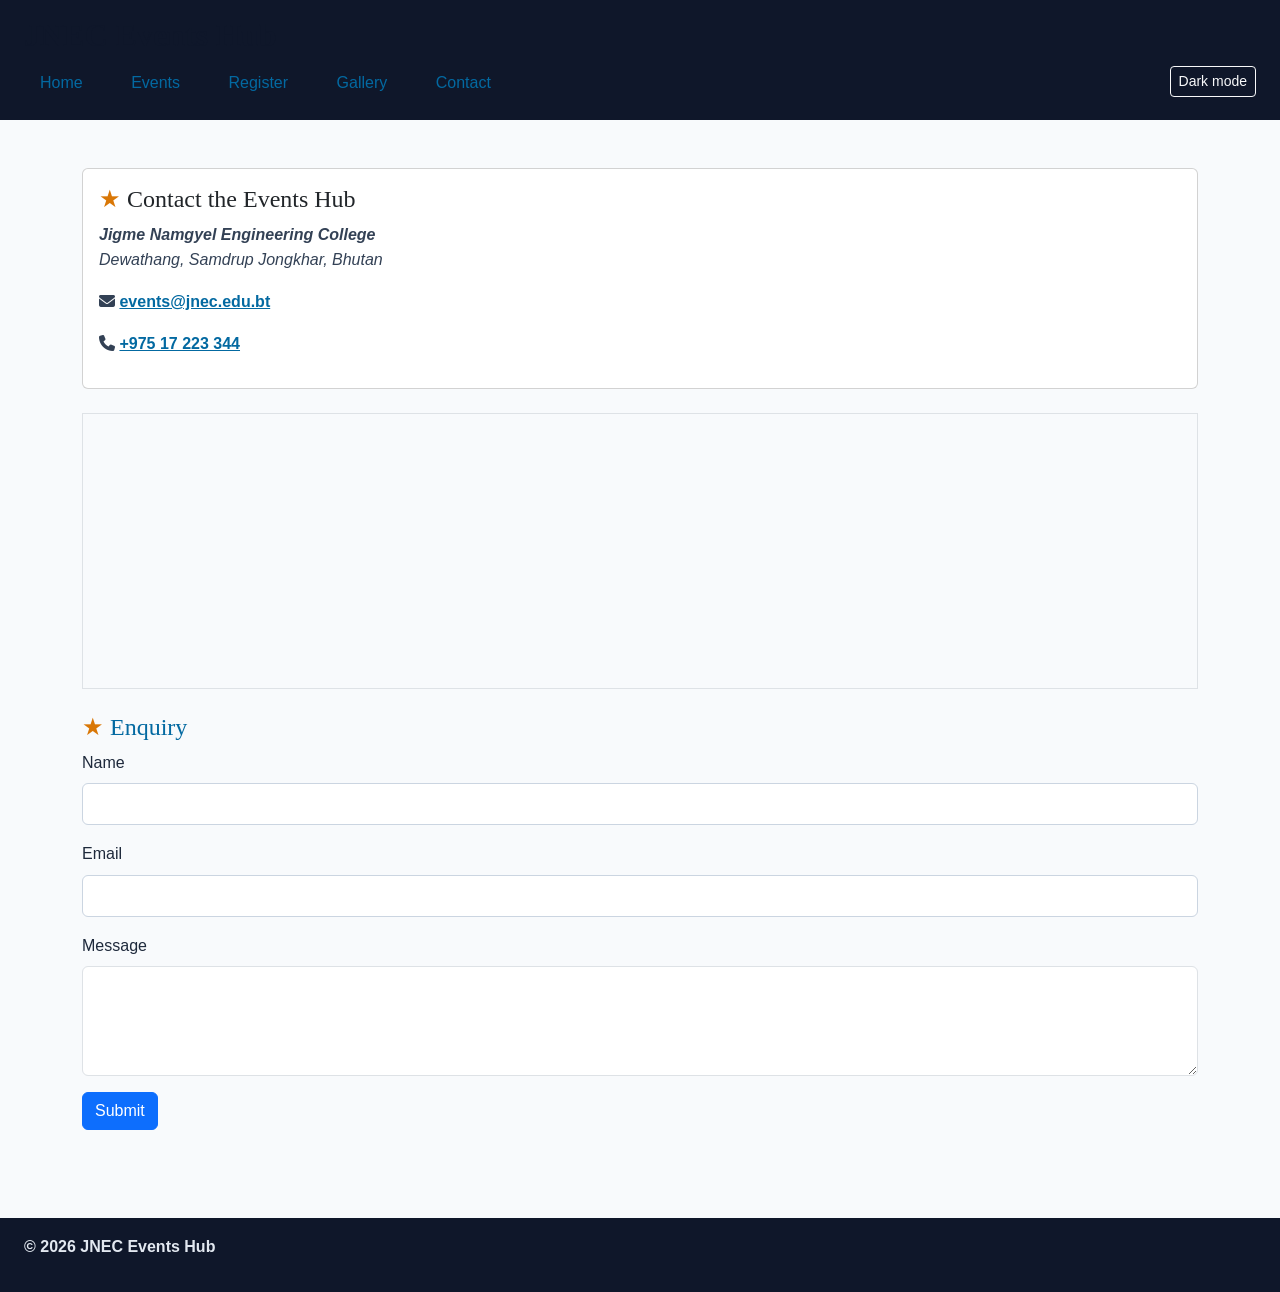
<file: contact.html>
<!DOCTYPE html> 
 <html lang="en"> 
 <head> 
   <meta charset="UTF-8"> 
   <meta name="viewport" content="width=device-width, initial-scale=1.0"> 
   <title>JNEC Events Hub — Contact</title> 
   <link 
href="https://cdn.jsdelivr.net/npm/bootstrap@5.3.3/dist/css/bootstrap.min.css" 
rel="stylesheet"> 
   <link rel="stylesheet" 
href="https://cdnjs.cloudflare.com/ajax/libs/font-awesome/6.5.2/css/all.min.css"> 
   <link rel="stylesheet" href="css/styles.css"> 
 </head> 
 <body> 
   <header id="top"> 
  <h1>JNEC Events Hub</h1> 
  <button type="button" id="darkToggle" class="btn btn-sm btn-outline-light">Dark 
mode</button> 
  <nav> 
    <a href="index.html">Home</a> 
    <a href="events.html">Events</a> 
    <a href="register.html">Register</a> 
    <a href="gallery.html">Gallery</a> 
    <a href="contact.html">Contact</a> 
  </nav> 
   </header> 
   <main> 
  <div class="container py-4"> 
    <div class="card mb-4"> 
      	<div class="card-body"> 
        <h2 class="card-title">Contact the Events Hub</h2> 
        <p>Jigme Namgyel Engineering College<br> 
           	Dewathang, Samdrup Jongkhar, Bhutan</p> 
        <p><i class="fa-solid fa-envelope"></i> 
           	<a href="mailto:events@jnec.edu.bt">events@jnec.edu.bt</a></p> 
        <p><i class="fa-solid fa-phone"></i> 
           	<a href="tel:+97517223344">+975 17 223 344</a></p> 
      	</div> 
    </div> 
    <div class="border p-2 mb-4"> 
      	<iframe 
src="https://www.openstreetmap.org/export/embed.html?bbox=91.44,26.85,91.48,26.88" 
              width="100%" height="250" title="Campus map"></iframe> 
    </div> 
 
    <h2>Enquiry</h2> 
    <form action="#" method="post" id="enquiryForm"> 
      	<div class="mb-3"> 
        <label for="enq-name" class="form-label">Name</label> 
        <input type="text" class="form-control" id="enq-name" name="name"> 
      	</div> 
      	<div class="mb-3"> 
        <label for="enq-email" class="form-label">Email</label> 
        <input type="text" class="form-control" id="enq-email" name="email"> 
      	</div> 
      	<div class="mb-3"> 
        <label for="enq-message" class="form-label">Message</label> 
        <textarea class="form-control" id="enq-message" name="message" 
rows="4"></textarea> 
      	</div> 
      	<button type="submit" class="btn btn-primary">Submit</button> 
    </form> 
  </div> 
   </main> 
   <footer> 
  <p>&copy; <span id="year"></span> JNEC Events Hub</p> 
   </footer> 
   <script 
src="https://cdn.jsdelivr.net/npm/bootstrap@5.3.3/dist/js/bootstrap.bundle.min.js"></script> 
   <script src="js/main.js"></script> 
   <script> 
   console.log("Events Hub loaded (embedded script)"); 
 </script> 

 </body> 
 </html>
</file>
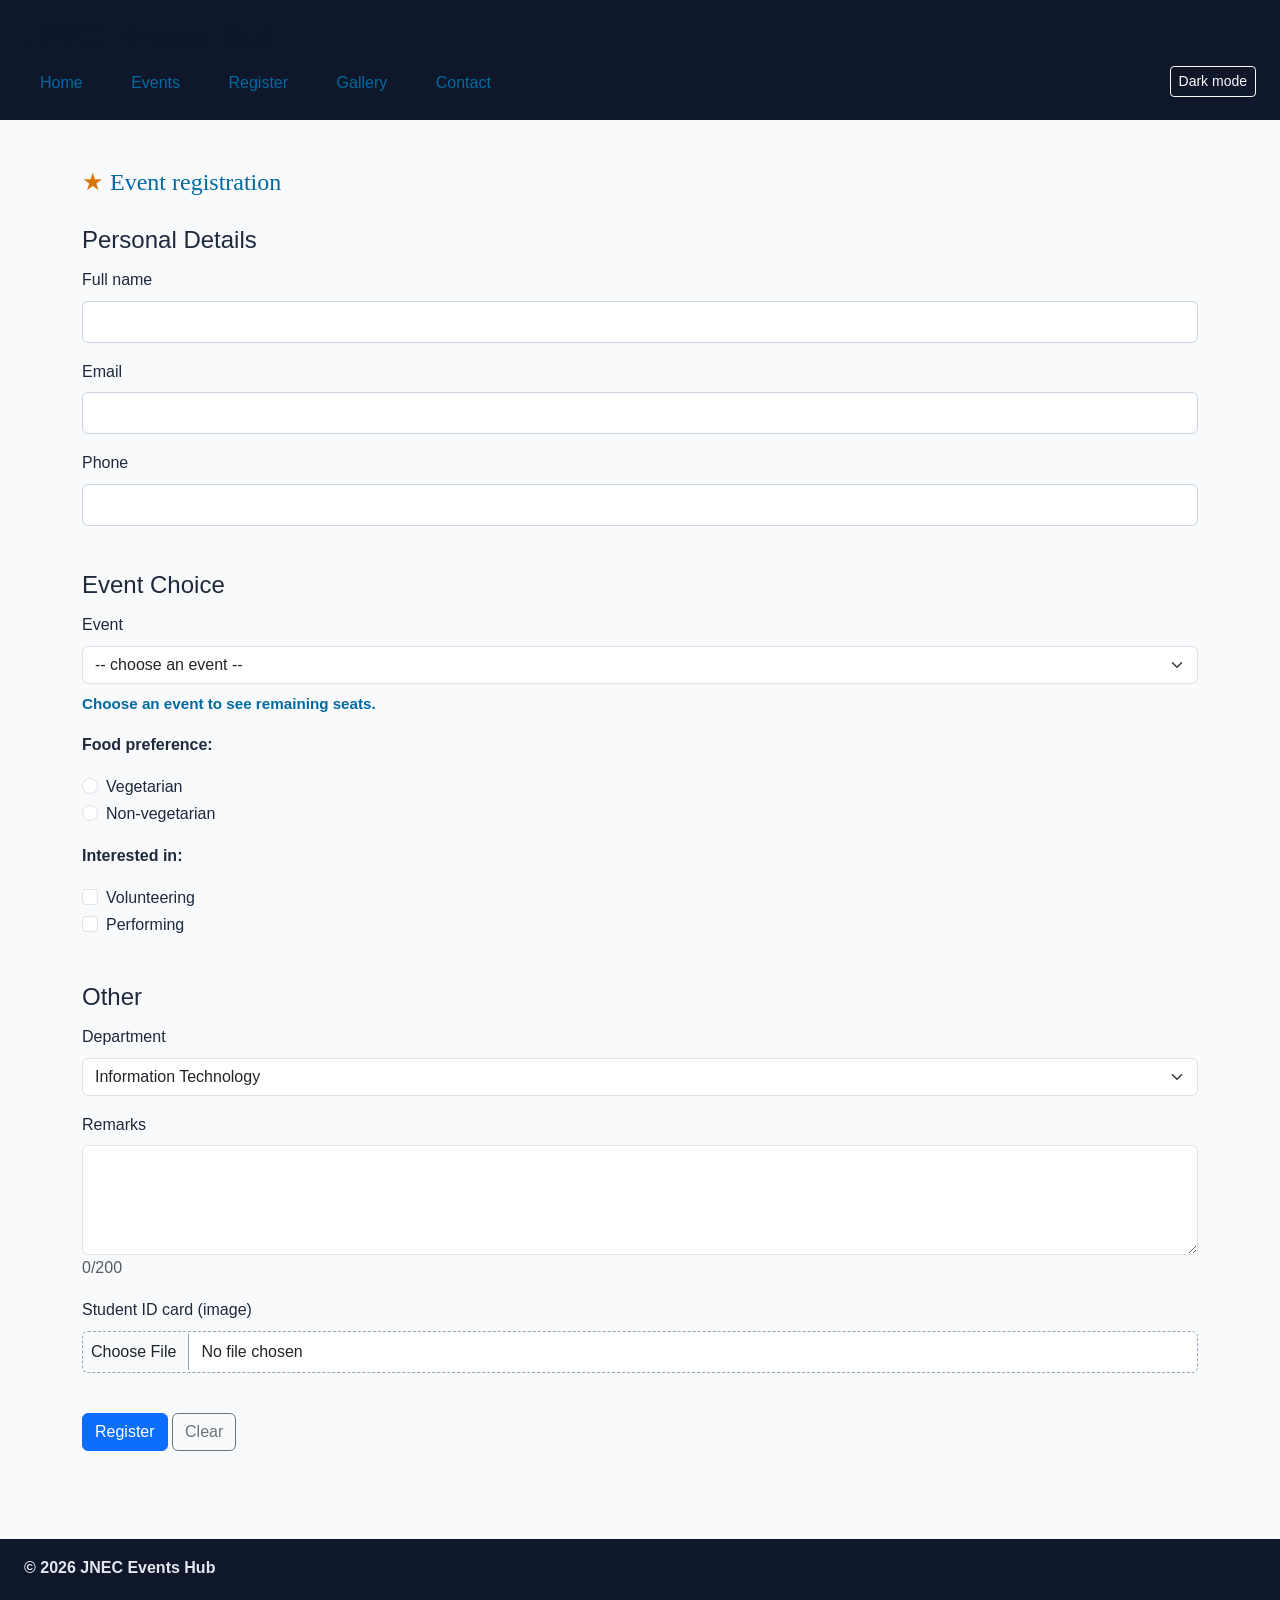
<file: register.html>
<!DOCTYPE html> 
 <html lang="en"> 
 <head> 
   <meta charset="UTF-8"> 
   <meta name="viewport" content="width=device-width, initial-scale=1.0"> 
   <title>JNEC Events Hub — Register</title> 
   <link 
href="https://cdn.jsdelivr.net/npm/bootstrap@5.3.3/dist/css/bootstrap.min.css" 
rel="stylesheet"> 
   <link rel="stylesheet" 
href="https://cdnjs.cloudflare.com/ajax/libs/font-awesome/6.5.2/css/all.min.css"> 
   <link rel="stylesheet" href="css/styles.css"> 
 </head> 
 <body> 
   <header id="top"> 
  <h1>JNEC Events Hub</h1> 
  <button type="button" id="darkToggle" class="btn btn-sm btn-outline-light">Dark 
mode</button> 
  <nav> 
    <a href="index.html">Home</a> 
    <a href="events.html">Events</a> 
    <a href="register.html">Register</a> 
    <a href="gallery.html">Gallery</a> 
    <a href="contact.html">Contact</a> 
  </nav> 
   </header> 
 
   <main> 
  <div class="container py-4"> 
    <h2 class="mb-4">Event registration</h2> 

    <form action="#" method="post" enctype="multipart/form-data" id="regForm"> 
	      	<fieldset class="mb-4"> 
        <legend>Personal Details</legend> 
        <div class="mb-3"> 
          <label for="fullname" class="form-label">Full name</label> 
          <input type="text" class="form-control" id="fullname" name="fullname"> 
          <span id="err-fullname" class="error"></span> 
        </div> 
        <div class="mb-3"> 
          <label for="email" class="form-label">Email</label> 
          <input type="text" class="form-control" id="email" name="email"> 
          <span id="err-email" class="error"></span> 
        </div> 
        <div class="mb-3"> 
          <label for="phone" class="form-label">Phone</label> 
          <input type="text" class="form-control" id="phone" name="phone"> 
          <span id="err-phone" class="error"></span> 
        </div> 
	      	</fieldset> 
 
	      	<fieldset class="mb-4"> 
        <legend>Event Choice</legend> 
        <div class="mb-3"> 
          <label for="event_id" class="form-label">Event</label> 
          <select class="form-select" id="event_id" name="event_id"> 
	            	<option value="">-- choose an event --</option> 
	            	<option value="1">Tech Week Hackathon</option> 
	            	<option value="2">Losar Festival Night</option> 
	            	<option value="3">Inter-College Football</option> 
	            	<option value="4">Robotics Workshop</option> 
          </select> 
          <span id="err-event_id" class="error"></span> 
          <p id="seatsHint" class="seats-hint mt-2">Choose an event to see remaining 
seats.</p> 
        </div> 
        <p>Food preference:</p> 
        <div class="form-check"> 
          <input class="form-check-input" type="radio" id="veg" name="food" 
value="veg"> 
          <label class="form-check-label" for="veg">Vegetarian</label> 
        </div> 
        <div class="form-check mb-3"> 
          <input class="form-check-input" type="radio" id="nonveg" name="food" 
value="nonveg"> 
          <label class="form-check-label" for="nonveg">Non-vegetarian</label> 
        </div> 
        <span id="err-food" class="error"></span> 
        <p>Interested in:</p> 
        <div class="form-check"> 

          <input class="form-check-input" type="checkbox" id="volunteer" 
name="interests" value="volunteer"> 
          <label class="form-check-label" for="volunteer">Volunteering</label> 
        </div> 
        <div class="form-check mb-3"> 
          <input class="form-check-input" type="checkbox" id="perform" 
name="interests" value="perform"> 
          <label class="form-check-label" for="perform">Performing</label> 
        </div> 
        <span id="err-interests" class="error"></span> 
	      	</fieldset> 
 
	      	<fieldset class="mb-4"> 
           <legend>Other</legend> 
        <div class="mb-3"> 
          <label for="department" class="form-label">Department</label> 
          <select class="form-select" id="department" name="department"> 
	            	<option value="it">Information Technology</option> 
	            	<option value="civil">Civil</option> 
	            	<option value="electrical">Electrical</option> 
          </select> 
        </div> 
        <div class="mb-3"> 
          <label for="remarks" class="form-label">Remarks</label> 
          <textarea class="form-control" id="remarks" name="remarks" rows="4" 
maxlength="200"></textarea> 
          <span id="charCount" class="text-muted">0/200</span> 
        </div> 
        <div class="mb-3"> 
          <label for="id_card" class="form-label">Student ID card (image)</label> 
          <input class="form-control" type="file" id="id_card" name="id_card"> 
        </div> 
	      	</fieldset> 
 
	      	<button type="submit" class="btn btn-primary">Register</button> 
	      	<button type="reset" class="btn btn-outline-secondary">Clear</button> 
    </form> 
  </div> 
   </main> 
 
   <footer> 
  <p>&copy; <span id="year"></span> JNEC Events Hub</p> 
   </footer> 
   <script 
src="https://cdn.jsdelivr.net/npm/bootstrap@5.3.3/dist/js/bootstrap.bundle.min.js"></script> 
   <script src="js/main.js"></script> 
   <script src="js/validate.js"></script> 
 </body> 
 </html>
</file>
<file: css/styles.css>
/* FILE: css/styles.css — Practical III (CSS & Bootstrap) */ 
 
 body { 
   font-family: "Segoe UI", Arial, sans-serif; 
   margin: 0; 

   color: rgb(30, 41, 59); 
   background: #f8fafc; 
   font-size: 16px; 
   line-height: 1.6; 
 } 
 
 header { 
   background: #0f172a; 
   color: white; 
   padding: 16px 24px; 
 } 
 
 nav a { 
   color: #7dd3fc; 
   margin-right: 12px; 
   text-decoration: none; 
   display: inline-block; 
   padding: 8px 16px; 
 } 
 
 footer { 
   background: #0f172a; 
   color: #e2e8f0; 
   padding: 16px 24px; 
   margin-top: 40px; 
 } 
 
 main { 
   padding: 24px; 
 } 
 
 /* simple selectors */ 
 h1 { color: #0f172a; font-weight: 700; font-size: 2rem; } 
 h2 { color: #0369a1; font-size: 1.5rem; text-align: left; } 
 .intro { background: #f8fafc; } 
 #welcome { padding: 24px; } 
 p.intro { font-size: 1.05rem; } 
 h1, h2, h3 { font-family: Georgia, serif; } 
 
 /* combinators */ 
 nav a { text-decoration: none; } 
 main > section { margin-bottom: 24px; } 
 h2 + p { font-style: italic; } 
 h2 ~ p { color: #334155; } 
 
 /* pseudo-classes */ 
 nav a:hover { color: #38bdf8; } 
 input:focus { outline: 2px solid #0369a1; } 
 input:checked + label { font-weight: 700; } 

 tr:nth-child(even) { background: #f1f5f9; } 
 
 a:link { color: #0369a1; } 
 a:visited { color: #7c3aed; } 
 a:hover { color: #0ea5e9; } 
 a:active { color: #b91c1c; } 
 
 /* original pseudo-class (Activity 5) */ 
 button:hover { 
   opacity: 0.9; 
 } 
 
 /* pseudo-elements */ 
 p::first-line { font-weight: bold; } 
 .intro::first-letter { 
   font-size: 1.6em; 
   color: #0369a1; 
 } 
 h2::before { content: "★ "; color: #d97706; } 
 li::marker { color: #059669; } 
 ::selection { color: #7f1d1d; background: #fde68a; } 
 
 /* attribute selectors */ 
 a[target="_blank"] { color: #d97706; } 
 input[type="file"] { border: 1px dashed #94a3b8; padding: 8px; } 
 input[type="text"] { border: 1px solid #cbd5e1; padding: 8px; } 
 
 /* original attribute selector (Activity 5) */ 
 input[type="checkbox"] { 
   accent-color: #0369a1; 
 } 
 
 .highlight { color: crimson; } 
 .intro p { 
   text-indent: 2em; 
   text-align: justify; 
 } 
 .sold-out { 
   text-decoration: line-through; 
   text-decoration-color: #ef4444; 
   text-decoration-style: solid; 
 } 
 .hero-title { 
   letter-spacing: 0.04em; 
   word-spacing: 0.1em; 
 } 
 em { font-style: italic; } 
 header { background-color: #0f172a; } 
 

 .intro { 
   margin: 24px 16px 32px 16px; 
   padding: 20px; 
   border: 1px solid #e2e8f0; 
   background: white; 
 } 
 section { 
   margin-bottom: 28px; 
   padding-left: 8px; 
 } 
 
 .admin-only { display: none; } 
 .badge { display: inline; } 
 .event-card { display: block; } 
 
 .error { color: #b91c1c; font-size: 0.9rem; display: block; margin-top: 0.25rem; } 
 
 .sold-out-card { opacity: 0.85; } 
 .sold-out-card .card-title { text-decoration: line-through; } 
 
 #darkToggle { 
   float: right; 
   margin-top: 4px; 
 } 
 
 body.dark { 
   background: #0f172a; 
   color: #e2e8f0; 
 } 
 body.dark header, 
 body.dark footer { 
   background: #020617; 
 } 
 body.dark .card, 
 body.dark .intro { 
   background: #1e293b; 
   color: #e2e8f0; 
   border-color: #334155; 
 } 
 body.dark h1, 
 body.dark h2 { 
   color: #7dd3fc; 
 } 
 
 .seats-hint { 
   font-size: 0.95rem; 
   color: #0369a1; 
 } 
 
 img { max-width: 100%; height: auto; } 
 
 @media (max-width: 600px) { 
   nav a { 
  display: block; 
  margin: 4px 0; 
   } 
   body { font-size: 15px; } 
 } 
 
 
.error { color: #b91c1c; font-size: 0.9rem; display: block; } 
.sold-out-card { opacity: 0.85; } 
 body.dark { background: #0f172a; color: #e2e8f0; } 
 body.dark .card, body.dark .intro { background: #1e293b; color: #e2e8f0; }
</file>
